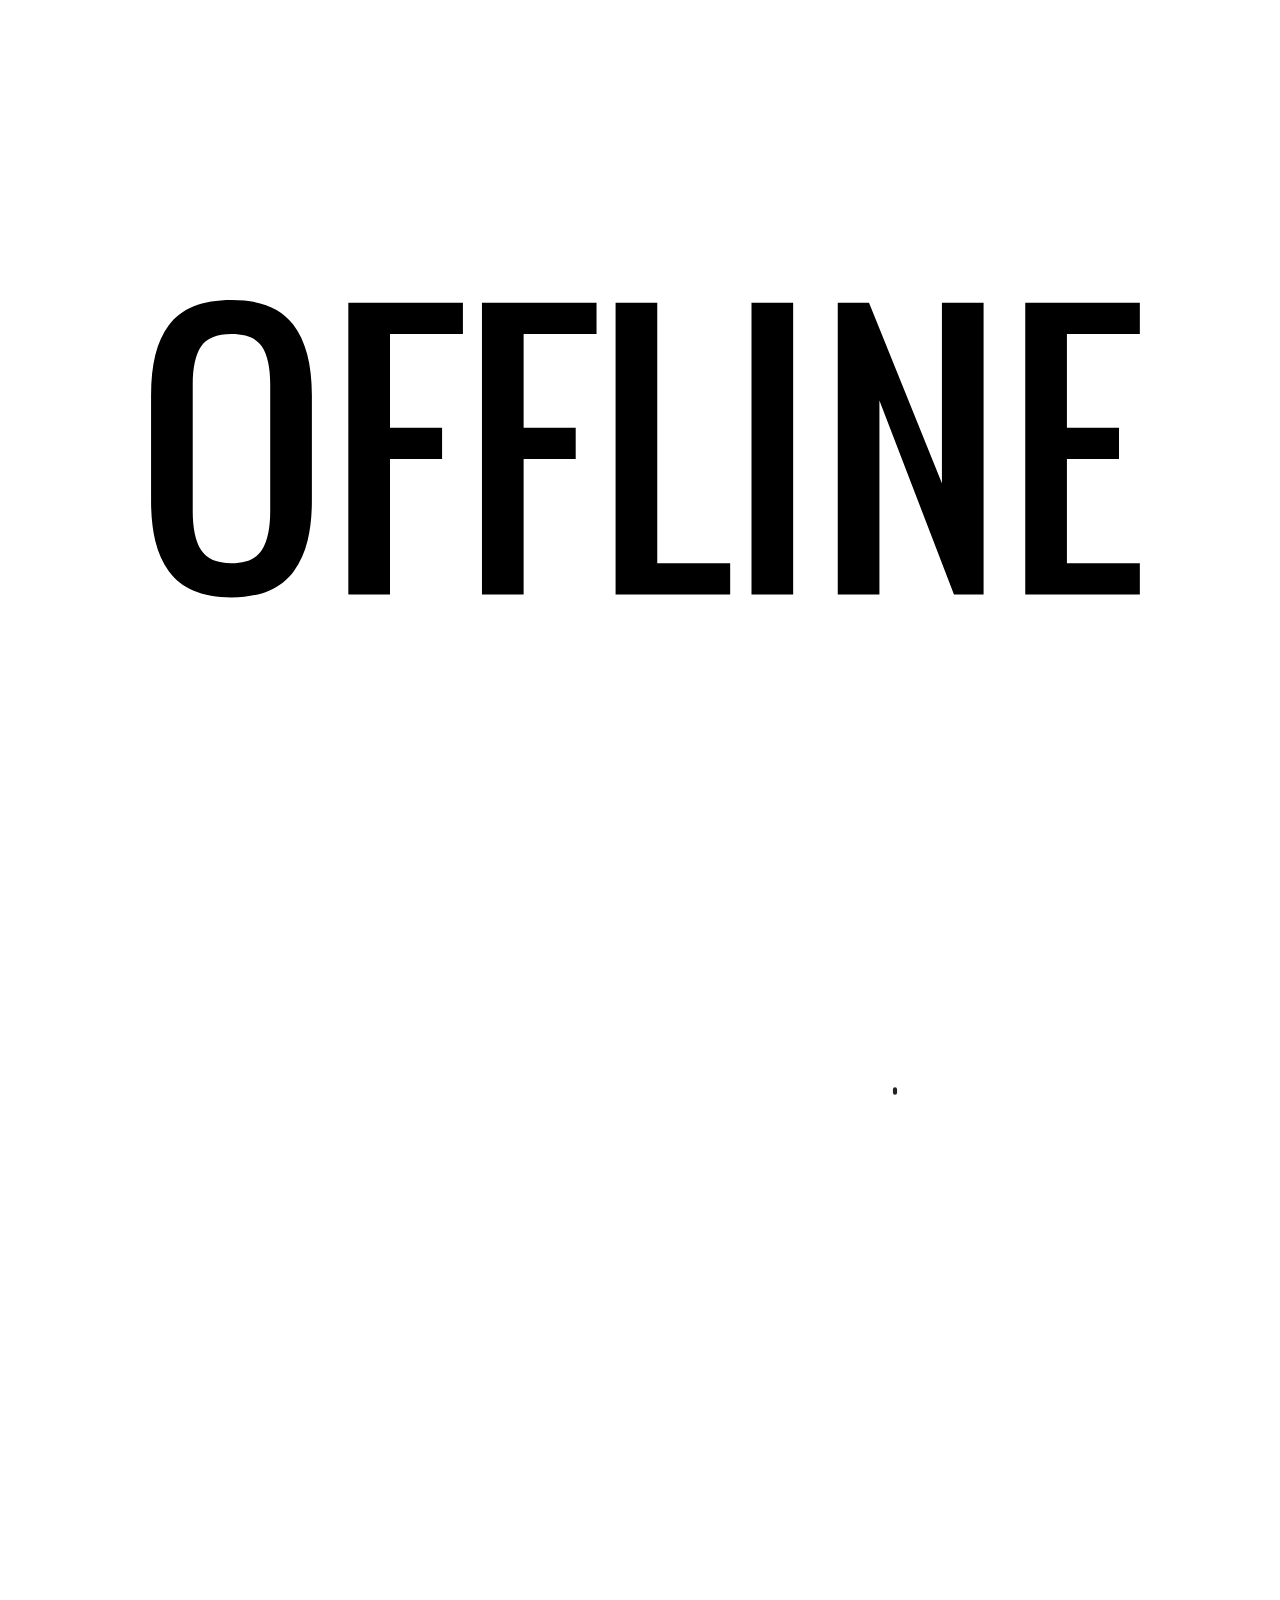
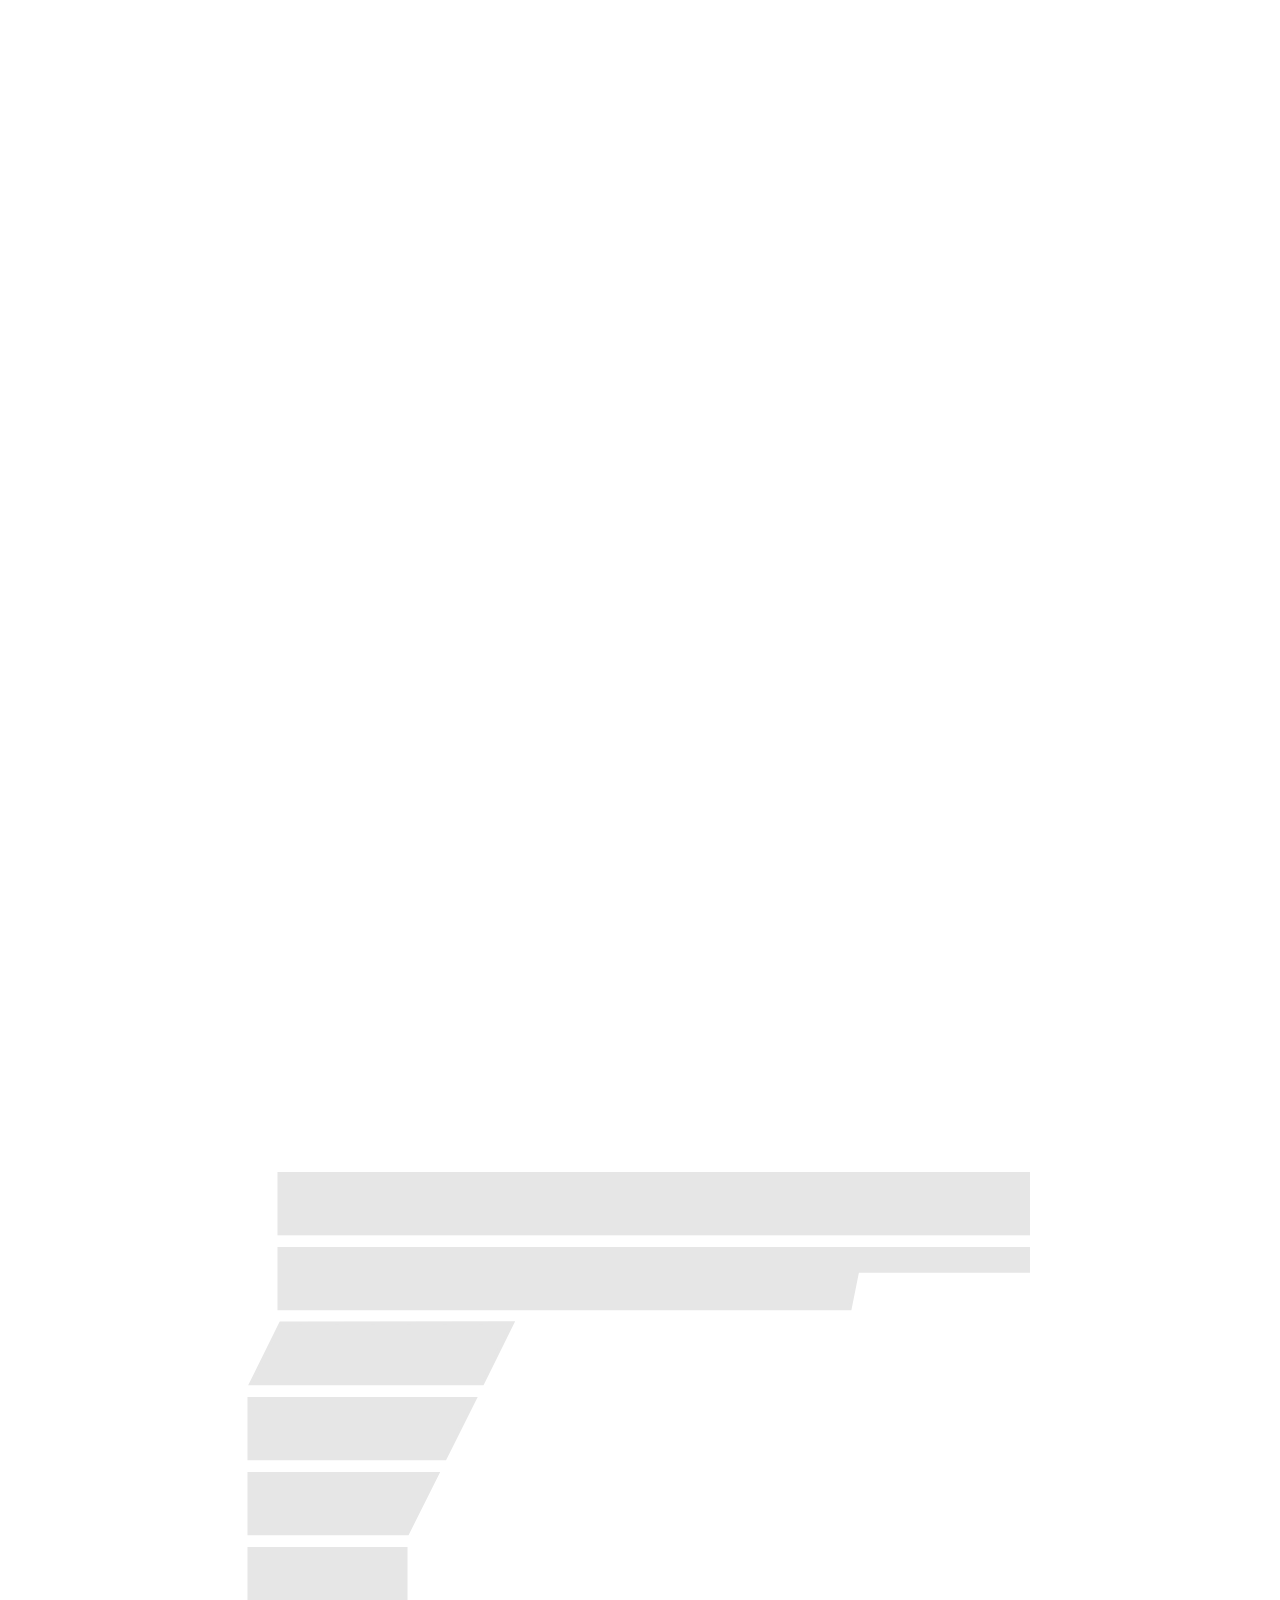
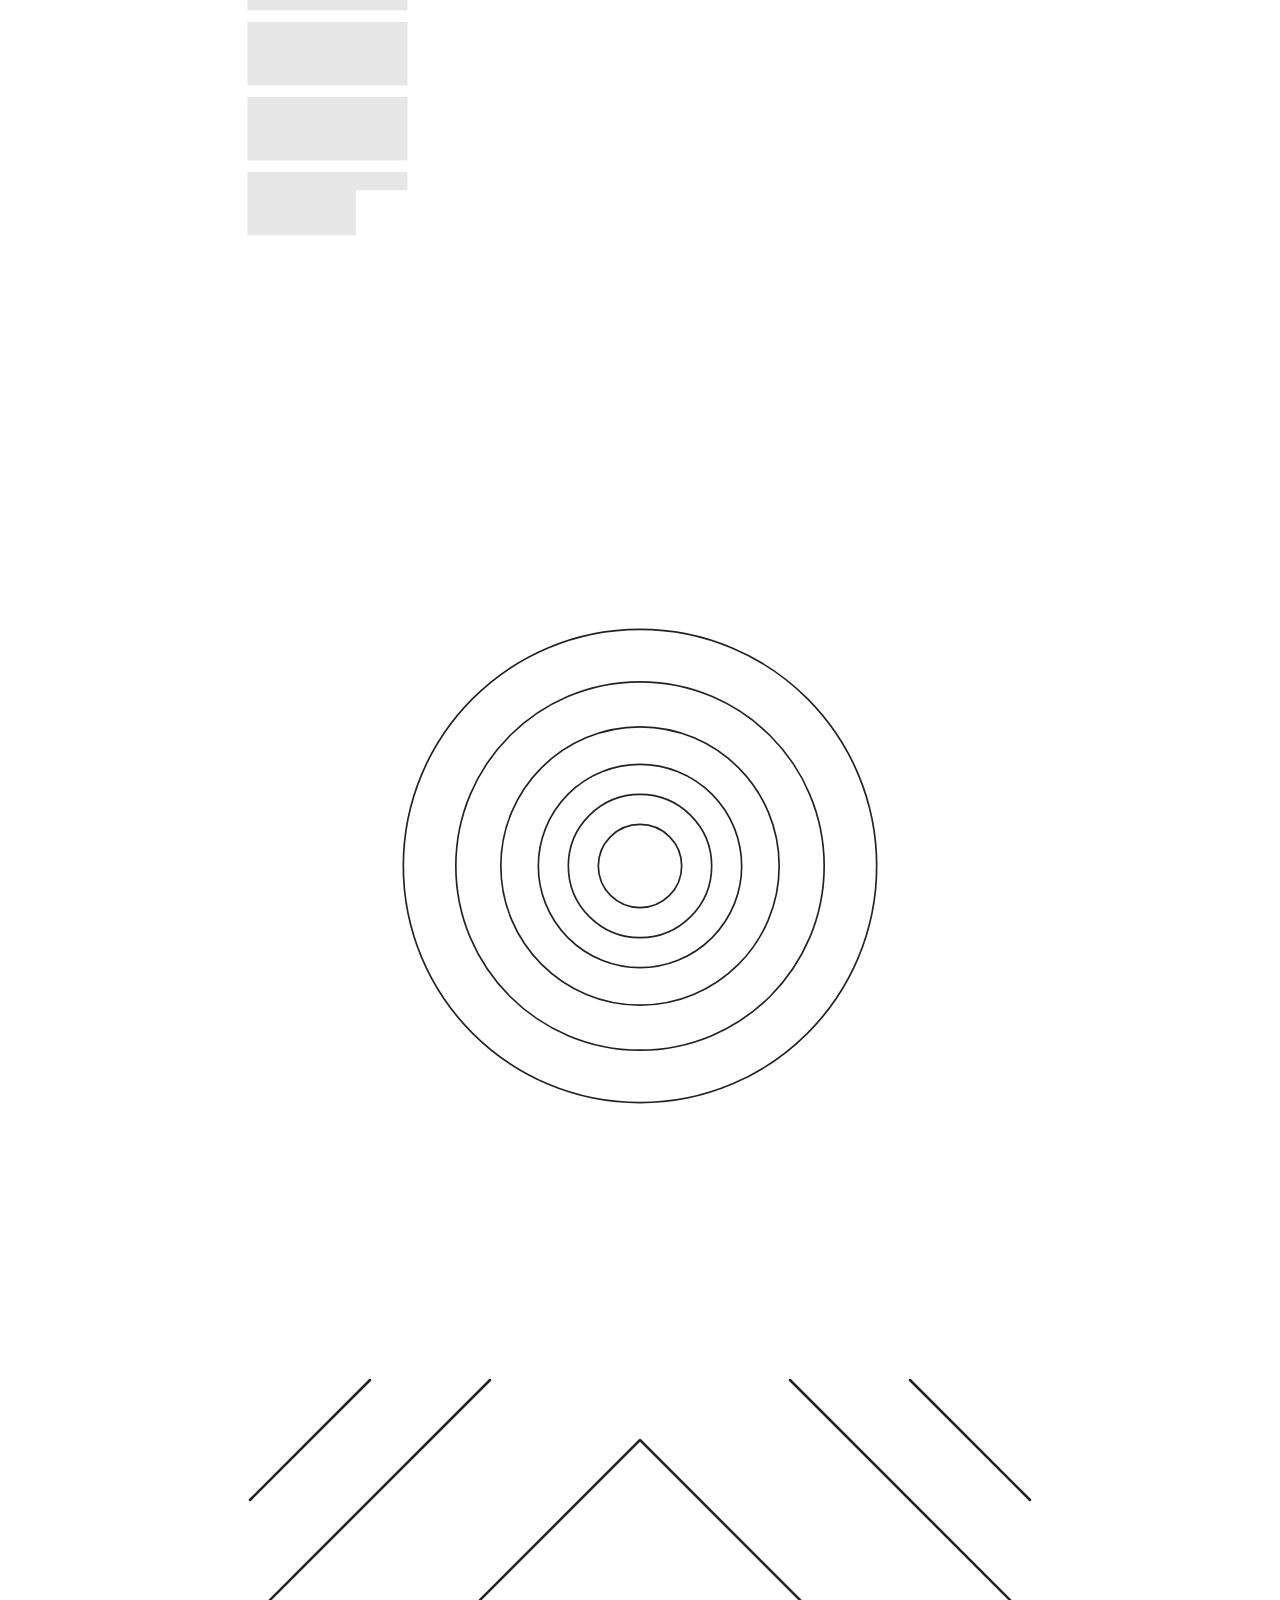
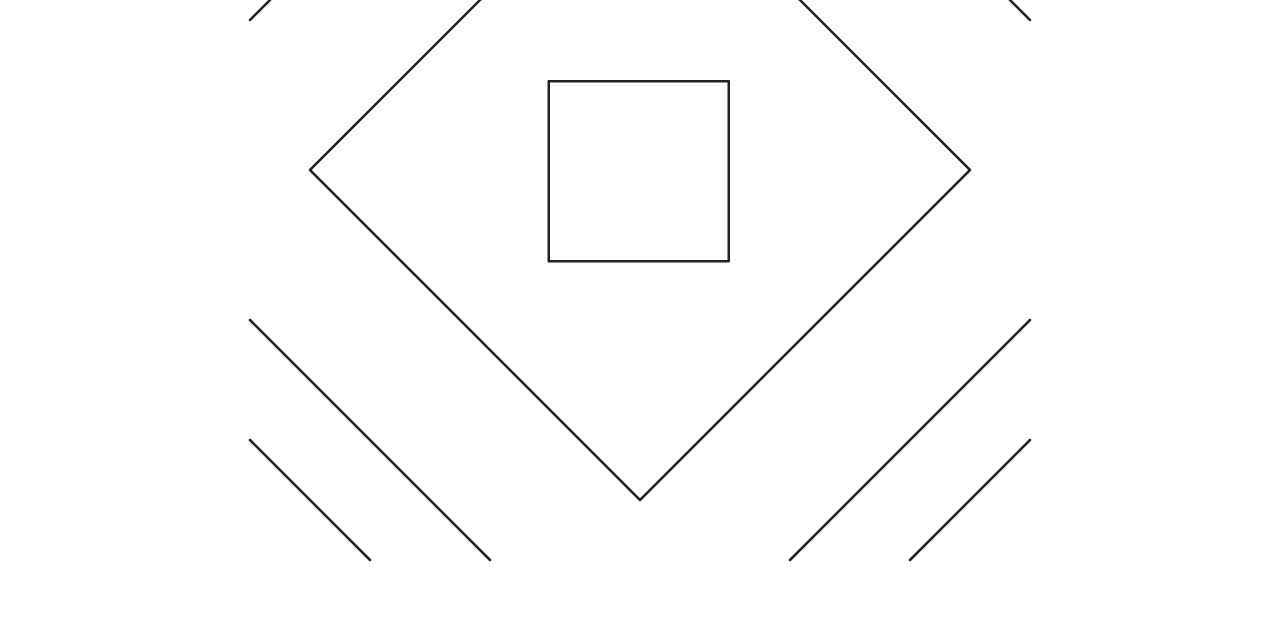
<file: index.html>
<!DOCTYPE html>
<html>
<head>
	<title>animations</title>
  <link rel="stylesheet" type="text/css" href="style-2.css">
</head>
<body>
<div>

<a href='#offline'><svg version="1.1" id="offline" xmlns="http://www.w3.org/2000/svg" xmlns:xlink="http://www.w3.org/1999/xlink" x="0px" y="0px"
	 width="500px" height="500px" viewBox="0 0 1920 1080" enable-background="new 0 0 1920 1080" xml:space="preserve">
	<g id='text'>
		<rect x="199.5" y="319.5" fill="none" width="1521" height="441"/>
		<path d="M347.207,761.15c-21.973,0-40.813-3.338-56.519-10.01c-15.709-6.672-28.198-16.438-37.476-29.297
			c-9.277-12.855-16.033-27.955-20.264-45.289c-4.234-17.334-6.348-37.475-6.348-60.424V457.439c0-22.949,2.113-42.969,6.348-60.059
			c4.23-17.09,10.986-31.94,20.264-44.556c9.277-12.611,21.767-22.095,37.476-28.442c15.705-6.348,34.546-9.521,56.519-9.521
			c42.641,0,73.402,12.207,92.285,36.621c18.879,24.414,28.32,59.734,28.32,105.957v158.692c0,22.625-2.159,42.602-6.47,59.936
			c-4.314,17.334-11.108,32.471-20.386,45.41s-21.771,22.789-37.476,29.541C387.772,757.77,369.015,761.15,347.207,761.15z
			 M301.674,690.105c8.381,13.184,23.56,19.775,45.532,19.775s37.147-6.592,45.532-19.775c8.381-13.184,12.573-32.631,12.573-58.35
			V441.814c0-25.391-4.15-44.35-12.451-56.885c-8.301-12.531-23.521-18.799-45.654-18.799c-22.137,0-37.354,6.268-45.654,18.799
			c-8.301,12.535-12.451,31.494-12.451,56.885v189.942C289.101,657.475,293.29,676.922,301.674,690.105z"/>
		<path d="M522.5,756.756v-437.5h171.875v46.875H585v140.625h78.125v46.875H585v203.125H522.5z"/>
		<path d="M722.939,756.756v-437.5h171.875v46.875H785.439v140.625h78.125v46.875h-78.125v203.125H722.939z"/>
		<path d="M923.378,756.756v-437.5h62.5v390.625h109.375v46.875H923.378z"/>
		<path d="M1127.236,756.756v-437.5h62.5v437.5H1127.236z"/>
		<path d="M1256.631,756.756v-437.5h46.875l109.375,270.508V319.255h62.5v437.5h-44.434L1319.131,465.74v291.016H1256.631z"/>
		<path d="M1537.881,756.756v-437.5h171.875v46.875h-109.375v140.625h78.125v46.875h-78.125v156.25h109.375v46.875H1537.881z"/>
	</g>
	<line id='line' fill="none" stroke="#222" stroke-width="50" stroke-miterlimit="10" x1="0" y1="531" x2="1920" y2="531"/>
</svg></a>


<a href='#gumi'><svg version="1.1" id="gumi" xmlns="http://www.w3.org/2000/svg" xmlns:xlink="http://www.w3.org/1999/xlink" x="0px" y="0px"
	 width="1080px" height="1080px" viewBox="0 0 1080 1080" enable-background="new 0 0 1080 1080" xml:space="preserve">
<g id='g'>
		<polygon fill="none" stroke="#222222" stroke-width="5" stroke-linecap="round" stroke-linejoin="round" stroke-miterlimit="10" points="
		522.832,388.209 450.832,389.271 405.5,533.5 477.5,533.5 	"/>
	<path fill="none" stroke="#222222" stroke-width="5" stroke-linecap="round" stroke-linejoin="round" stroke-miterlimit="10" d="
		M233.5,371.25l288-0.5c0-80-58.971-148.25-138.5-148.25S233.5,291.25,233.5,371.25z"/>
	<path fill="none" stroke="#222222" stroke-width="5" stroke-linecap="round" stroke-linejoin="round" stroke-miterlimit="10" d="
		M233.5,388.75c1.772,77.413,67.155,143.206,144,144l0.5-144.5L233.5,388.75z"/>
</g>
<path id='u' fill="none" stroke="#222222" stroke-width="5" stroke-linecap="round" stroke-linejoin="round" stroke-miterlimit="10" d="
	M846,222.5H641.562l105.275,204.457l-32.011,16.535L601.075,222.5H557.5v143.25V366c1,79.528,65.221,152.75,144.75,152.75
	s144.125-73.346,144.125-152.875L846,222.5z"/>
<path id='m' fill="none" stroke="#222222" stroke-width="5" stroke-linecap="round" stroke-linejoin="round" stroke-miterlimit="10" d="
	M233,856.75l63,1V830h54v27h54v-27h54v27h63V712.75c0-79.805-64.195-144-144-144s-144,64.195-144,144V856.75z"/>
<rect id='i' x="630" y="569" fill="none" stroke="#222222" stroke-width="5" stroke-linecap="round" stroke-linejoin="round" stroke-miterlimit="10" width="144" height="288"/>
</svg></a>

<a href='#growing-path'><svg version="1.1" id="growing-path" xmlns="http://www.w3.org/2000/svg" xmlns:xlink="http://www.w3.org/1999/xlink" x="0px" y="0px"
	 width="1080px" height="1080px" viewBox="0 0 1080 1080" enable-background="new 0 0 1080 1080" xml:space="preserve">
<polyline id='longline' fill="none" stroke="#222" stroke-miterlimit="10" points="143.667,73 72.334,144.333 99.333,171.333 198,72.667 
	225,99.667 72.5,252.166 99.5,279.167 305.833,72.833 332.167,99.167 71.834,359.5 99.334,387 414.5,71.833 441.667,99 
	72.25,468.417 99.75,495.917 523.083,72.583 549.75,99.25 72.583,576.416 99.084,602.916 630.083,71.917 656.917,98.751 
	71.751,683.917 99.667,711.833 738.833,72.667 764.583,98.417 71.125,791.875 98.875,819.625 847.333,71.167 874.333,98.167 
	71.562,900.938 99.312,928.688 955.166,72.833 981.916,99.584 100.583,980.917 126.667,1007.001 981.459,152.209 1008.957,179.708 
	207.665,980.999 234.332,1007.666 981.332,260.666 1008.644,287.977 315.145,981.476 341.667,1007.998 980.668,368.998 
	1008.146,396.476 422.813,981.81 449.168,1008.165 980.001,477.333 1008.146,505.478 531.812,981.812 558.582,1008.582 
	981.414,585.75 1008.311,612.646 639.979,980.979 666.457,1007.457 981.625,692.289 1009.645,720.309 747.979,981.975 
	774.459,1008.455 982.126,800.788 1008.832,827.494 855.498,980.828 882.791,1008.121 981.625,909.287 1009.321,936.983 
	937.111,1009.193 "/>
</svg></a>

<a href='#codec'><svg version="1.1" id="codec" xmlns="http://www.w3.org/2000/svg" xmlns:xlink="http://www.w3.org/1999/xlink" x="0px" y="0px"
	 width="1080px" height="1080px" viewBox="0 0 1080 1080" enable-background="new 0 0 1080 1080" xml:space="preserve">
<rect class='codec' x="107" y="74" fill="#E6E6E6" stroke="#E6E6E6" stroke-width="4" stroke-miterlimit="10" width="899" height="72"/>
<polygon class='codec' fill="#E6E6E6" stroke="#E6E6E6" stroke-width="4" stroke-miterlimit="10" points="107,164 1006,164 1006,191 801,191 
	792,236 107,236 "/>
<polygon class='codec' fill="#E6E6E6" stroke="#E6E6E6" stroke-width="4" stroke-miterlimit="10" points="109,253.25 73,326 351,326 387,253.125 
	"/>
<polygon class='codec' fill="#E6E6E6" stroke="#E6E6E6" stroke-width="4" stroke-miterlimit="10" points="71,344 342,344 306,416 71,416 "/>
<polygon class='codec' fill="#E6E6E6" stroke="#E6E6E6" stroke-width="4" stroke-miterlimit="10" points="71,434 297,434 261,506 71,506 "/>
<rect class='codec' x="71" y="524" fill="#E6E6E6" stroke="#E6E6E6" stroke-width="4" stroke-miterlimit="10" width="188" height="72"/>
<rect class='codec' x="71" y="614" fill="#E6E6E6" stroke="#E6E6E6" stroke-width="4" stroke-miterlimit="10" width="188" height="72"/>
<rect class='codec' x="71" y="704" fill="#E6E6E6" stroke="#E6E6E6" stroke-width="4" stroke-miterlimit="10" width="188" height="72"/>
<polygon class='codec' fill="#E6E6E6" stroke="#E6E6E6" stroke-width="4" stroke-miterlimit="10" points="71,794 259,794 259,812 197,812 197,866 
	71,866 "/>
</svg></a>

<a href='#circles'>
<svg version="1.1" id="circles" xmlns="http://www.w3.org/2000/svg" xmlns:xlink="http://www.w3.org/1999/xlink" x="0px" y="0px"
	 width="1080px" height="1080px" viewBox="0 0 1080 1080" enable-background="new 0 0 1080 1080" xml:space="preserve">
<circle class='circle' fill="none" stroke="#222" stroke-width="5" stroke-miterlimit="10" cx="540" cy="540" r="50"/>
<circle class='circle' fill="none" stroke="#222" stroke-width="8.6" stroke-miterlimit="10" cx="540" cy="540" r="86"/>
<circle class='circle' fill="none" stroke="#222" stroke-width="12.2" stroke-miterlimit="10" cx="540" cy="540" r="122"/>
<path class='circle' fill="none" stroke="#222" stroke-width="16.7001" stroke-miterlimit="10" d="M707,540c0,92.234-74.766,167-167,167
	c-92.229,0-167-74.766-167-167c0-92.229,74.77-167,167-167C632.234,373,707,447.771,707,540z"/>
<path class='circle' fill="none" stroke="#222" stroke-width="22.1001" stroke-miterlimit="10" d="M761,540c0,122.059-98.941,221-221,221
	c-122.053,0-221-98.941-221-221c0-122.053,98.947-221,221-221C662.059,319,761,417.947,761,540z"/>
<path class='circle' fill="none" stroke="#222" stroke-width="28.4001" stroke-miterlimit="10" d="M824,540c0,156.854-127.146,284-284,284
	c-156.846,0-284-127.146-284-284c0-156.846,127.154-284,284-284C696.854,256,824,383.154,824,540z"/>
</svg>
</a>

<a href='#line-box'><svg version="1.1" id="line-box" xmlns="http://www.w3.org/2000/svg" xmlns:xlink="http://www.w3.org/1999/xlink" x="0px" y="0px"
	 width="1080px" height="1080px" viewBox="0 0 1080 1080" enable-background="new 0 0 1080 1080" xml:space="preserve">
<line class='box-line' fill="none" stroke="#222" stroke-width="3" stroke-linecap="round" stroke-linejoin="round" stroke-miterlimit="10" x1="216" y1="72" x2="72" y2="216"/>
<line class='box-line' fill="none" stroke="#222" stroke-width="3" stroke-linecap="round" stroke-linejoin="round" stroke-miterlimit="10" x1="72" y1="360" x2="360" y2="72"/>
<line class='box-line' fill="none" stroke="#222" stroke-width="3" stroke-linecap="round" stroke-linejoin="round" stroke-miterlimit="10" x1="72" y1="864.001" x2="216" y2="1008.001"/>
<line class='box-line' fill="none" stroke="#222" stroke-width="3" stroke-linecap="round" stroke-linejoin="round" stroke-miterlimit="10" x1="72" y1="720.001" x2="360" y2="1008.001"/>
<line class='box-line' fill="none" stroke="#222" stroke-width="3" stroke-linecap="round" stroke-linejoin="round" stroke-miterlimit="10" x1="864" y1="1008.001" x2="1008" y2="864.001"/>
<line class='box-line' fill="none" stroke="#222" stroke-width="3" stroke-linecap="round" stroke-linejoin="round" stroke-miterlimit="10" x1="1008" y1="720.001" x2="720" y2="1008.001"/>
<line class='box-line' fill="none" stroke="#222" stroke-width="3" stroke-linecap="round" stroke-linejoin="round" stroke-miterlimit="10" x1="864" y1="72" x2="1008" y2="216"/>
<line class='box-line' fill="none" stroke="#222" stroke-width="3" stroke-linecap="round" stroke-linejoin="round" stroke-miterlimit="10" x1="1008" y1="360" x2="720" y2="72"/>
<rect class='box-box' x="259.986" y="259.986" transform="matrix(-0.7071 -0.7071 0.7071 -0.7071 540 1303.6753)" fill="none" stroke="#222" stroke-width="3" stroke-linecap="round" stroke-linejoin="round" stroke-miterlimit="10" width="560.029" height="560.029"/>
<rect class='box-box' x="430.5" y="433.5" fill="none" stroke="#222" stroke-width="3" stroke-linecap="round" stroke-linejoin="round" stroke-miterlimit="10" width="216" height="216"/>
</svg></a>

</div>
</body>
</html>
</file>
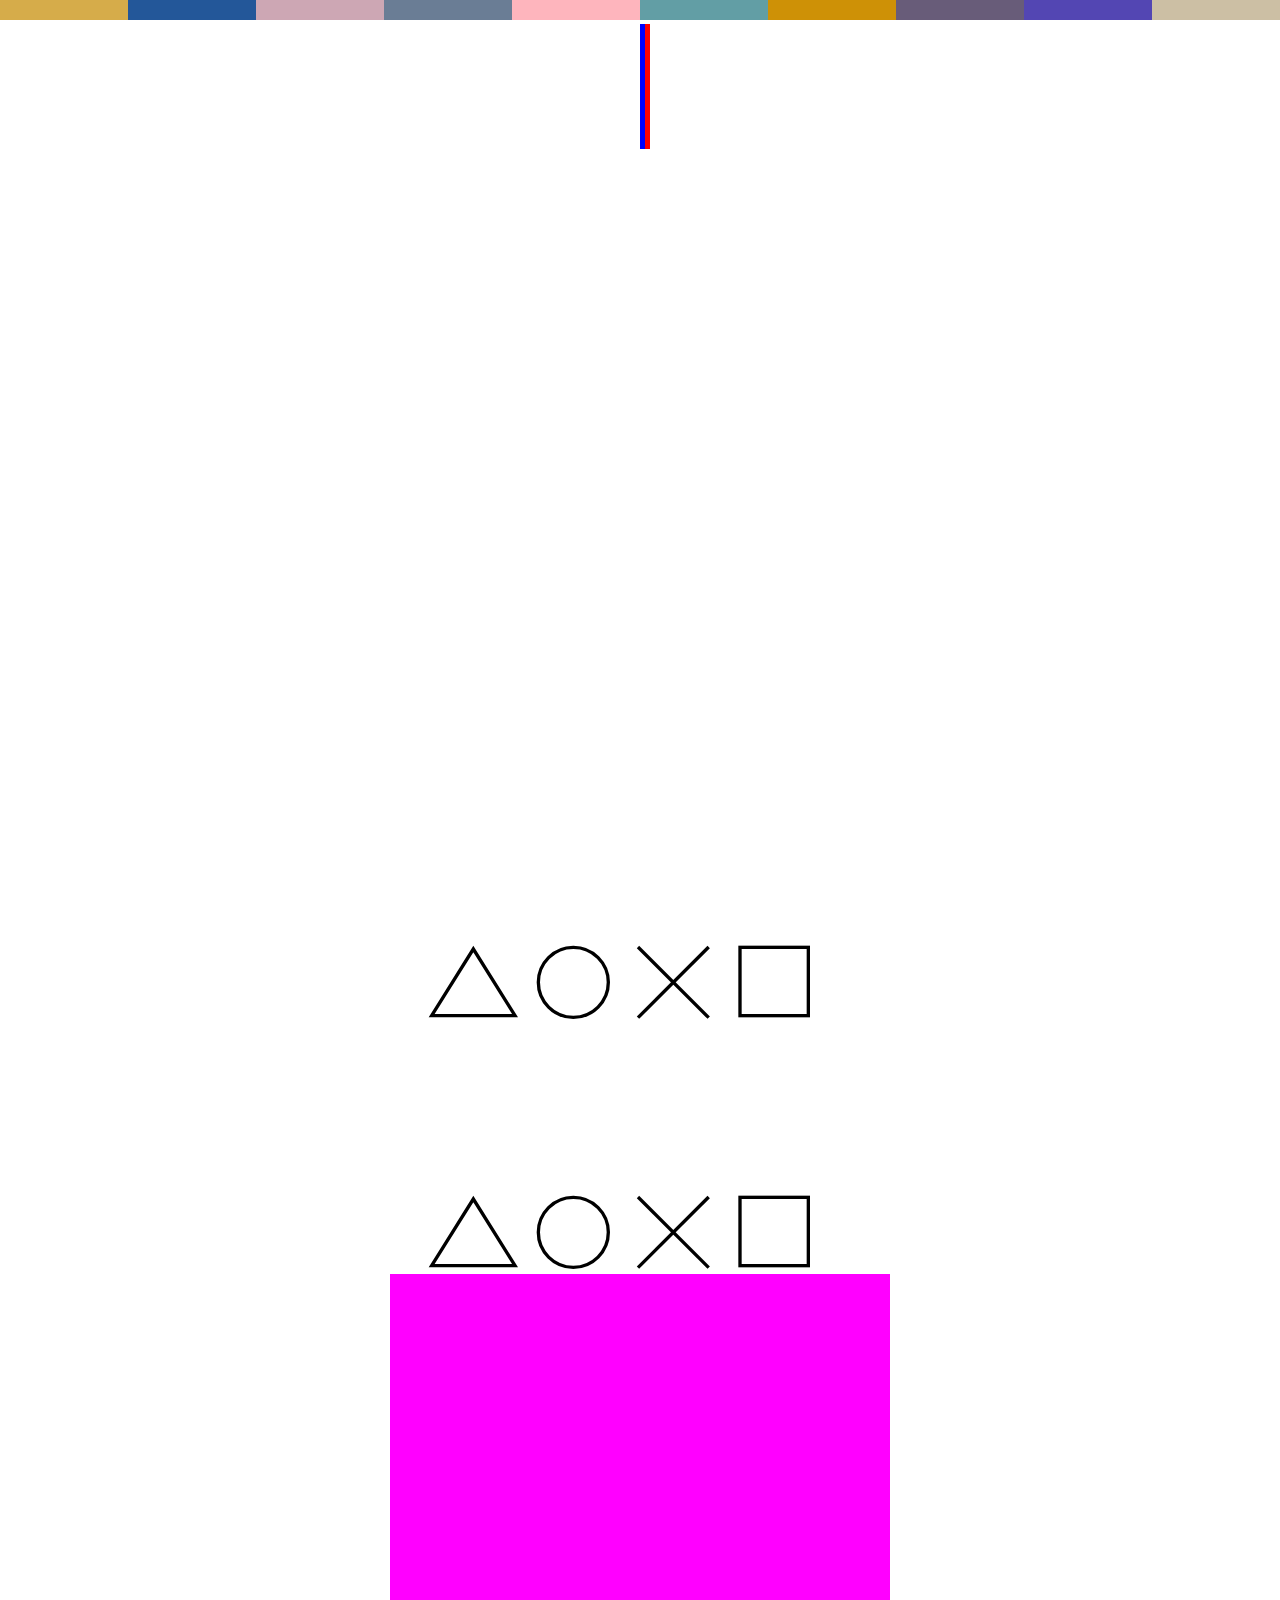
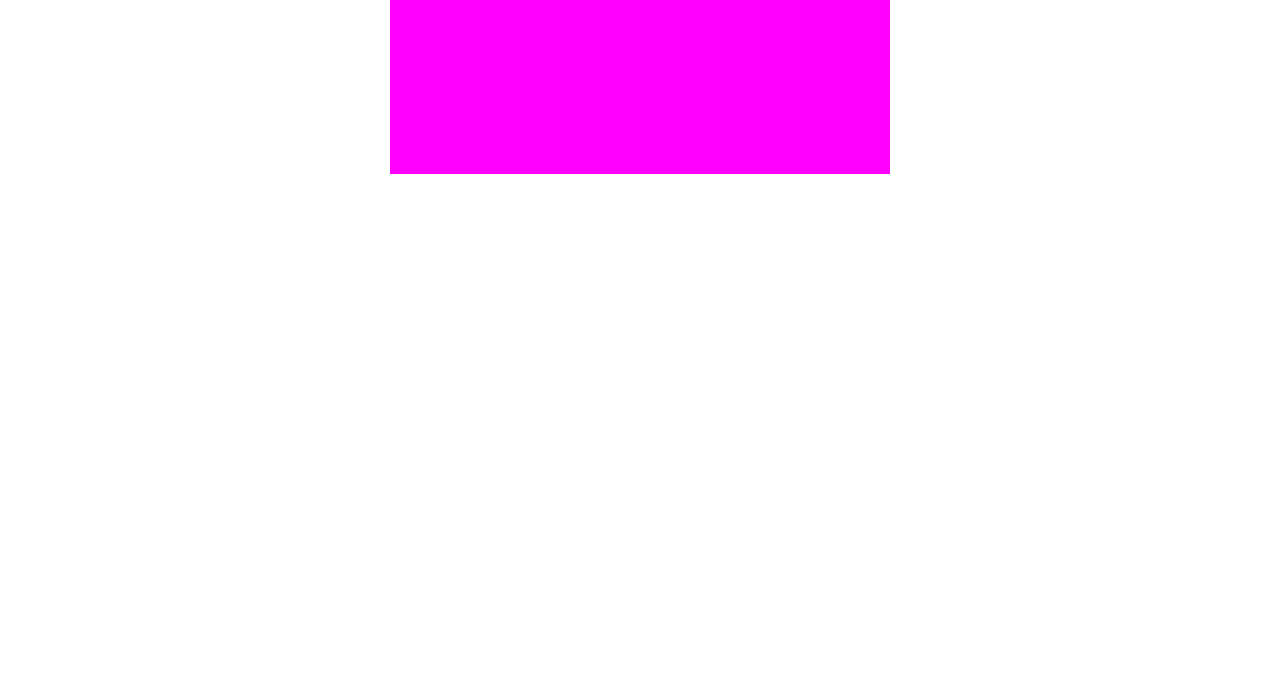
<file: index2.html>
<!DOCTYPE html>
<html>
<head>
  <title>animation test</title>
  <link rel="stylesheet" type="text/css" href="style.css">
</head>
<body>
<div id='content'>
  <div id='colorbar'>
  </div>

  <svg width="500" viewbox="0 0 200 200">
    <rect id='minutes' x='100' width='4px' fill='#ff0000' height='50px'></rect>
    <rect id='seconds' x='100' width='2px' fill='#0000ff' height='50px'></rect>
  </svg>

  <svg width="500" height='250' viewbox="0 0 300 100">
    <g>
      <polygon id='tri-draw' points='25,120 50,80 75,120' stroke-width='2' stroke='black' fill='#fff'>
    </g>
    <g>
      <circle id='circle-draw' r='21' cx='110' cy='100' stroke-width='2' stroke='black' fill='#fff'/>
    </g>
    <g id='x-draw'>
      <line x1='140' x2='200' y1='100' y2='100' stroke-width='2' stroke="black" transform='rotate(-45 170 100)'/>
      <line x1='140' x2='200' y1='100' y2='100' stroke-width='2' stroke="black" transform='rotate(45 170 100)'/>
    </g>
    <g>
      <rect id='square-draw' x='210' y='79' height='41' width='41' stroke-width='2' stroke='black' fill='white'></rect>
    </g>
  </svg>

  <svg width="500" height='250' viewbox="0 0 300 100">
    <g>
      <polygon id='tri-fade-in' points='25,120 50,80 75,120' stroke-width='2' stroke='black' fill='#fff'>
    </g>
    <g>
      <circle id='circle-fade-in' r='21' cx='110' cy='100' stroke-width='2' stroke='black' fill='#fff'/>
    </g>
    <g id='x-fade-in'>
      <line x1='140' x2='200' y1='100' y2='100' stroke-width='2' stroke="black" transform='rotate(-45 170 100)'/>
      <line x1='140' x2='200' y1='100' y2='100' stroke-width='2' stroke="black" transform='rotate(45 170 100)'/>
    </g>
    <g>
      <rect id='square-fade-in' x='210' y='79' height='41' width='41' stroke-width='2' stroke='black' fill='white'></rect>
    </g>
  </svg>

  <svg width="500" height='250' viewbox="0 0 300 100">
    <g>
      <polygon id='tri-blink-in' points='25,120 50,80 75,120' stroke-width='2' stroke='black' fill='#fff'>
    </g>
    <g>
      <circle id='circle-blink-in' r='21' cx='110' cy='100' stroke-width='2' stroke='black' fill='#fff'/>
    </g>
    <g id='x-blink-in'>
      <line x1='140' x2='200' y1='100' y2='100' stroke-width='2' stroke="black" transform='rotate(-45 170 100)'/>
      <line x1='140' x2='200' y1='100' y2='100' stroke-width='2' stroke="black" transform='rotate(45 170 100)'/>
    </g>
    <g>
      <rect id='square-blink-in' x='210' y='79' height='41' width='41' stroke-width='2' stroke='black' fill='white'></rect>
    </g>
  </svg>

  <svg width="500" viewbox="0 0 200 200">
    <rect id='spin-in' y='25%' x='25%' width='50%' height='50%' fill='#00ffff'></rect>
    <rect id='slide-up' y='0%' width='100%' height='50%' fill='#ffff00'></rect>
    <rect id='slide-down' y='50%' width='100%' height='50%' fill='#ffff00'></rect>
    <rect id='slide-left' width='50%' height='100%' fill='#ff00ff'></rect>
    <rect id='slide-right' x='50%' width='50%' height='100%' fill='#ff00ff'></rect>
  </svg>

  <svg>
    
  </svg>

</div>

<script type="text/javascript">
var colorarray = new Array ();

colorarray[0] = new Array ("#307585", "#65878F", "#4F8490", "#197489", "#07687F", "#D6AC4A", "#E8D2A1", "#E9C87D", "#DDA523", "#CE9106", "#D65B4A", "#E8A9A1", "#E98A7D", "#DD3923", "#CE1D06");
colorarray[1] = new Array ("#7164CA", "#BFB8F1", "#948ADF", "#5346B3", "#3A2BA2", "#935BC7", "#D3B4F0", "#B283DD", "#783DAE", "#62229D", "#5B89C4", "#B4CEEF", "#83A9DB", "#3D6CAA", "#235799");
colorarray[2] = new Array ("#FFBC67", "#FFC985", "#FFD7A4", "#DA727E", "#E18E98", "#E9AAB2", "#AC6C82", "#BD899B", "#CDA7B4", "#685C79", "#867D94", "#A49DAF", "#455C7B", "#6A7D95", "#8F9DB0");
colorarray[3] = new Array ("#C03C44", "#F04B55", "#F36F77", "#C3717C", "#F48D9B", "#F6A4AF", "#8AADAB", "#ADD8D6", "#BDE0DE", "#028072", "#03A08E", "#35B3A5", "#BFBDA7", "#EFECD1", "#F2F0DA")
colorarray[4] = new Array ("#CB828A", "#FEA2AD", "#FEB5BD", "#CCA297", "#FFCABD", "#FFD5CA", "#CCBFA4", "#FFEFCD", "#FFF2D7", "#629EA5", "#7AC6CE", "#95D1D8", "#356E70", "#428A8C", "#68A1A3")

  for (var i = 0; i < 10; i++) {
    var colordiv = document.createElement('div');
    document.getElementById("colorbar").appendChild(colordiv); 
  }
  el = document.getElementById('colorbar').children;
  for (var i = el.length - 1; i >= 0; i--) {
    var colorcyclerand = Math.floor((Math.random() * colorarray.length) + 0);
    var colorran = Math.floor((Math.random() * colorarray[colorcyclerand].length) + 0)
    el[i].style.background = colorarray[colorcyclerand][colorran];
  };
  document.getElementById('content').style.background = '';
</script>
</body>
</html>
</file>
<file: style-2.css>
html, body, svg {
	margin: 0;
	padding: 0;
}
svg {
	height: 100vh;
	width: 100%;
}
svg * {
	animation-iteration-count: infinite;
}
div {
	width: 100vw;
	min-height: 100vh;
}

#text {
	animation-name: text;
	animation-duration: 2s;
	animation-timing-function: ease-out;
}
#line {
	animation-name: line;
  animation-duration: 2s;
  stroke-dasharray: 1920px;
  stroke-dashoffset: 1920px;
  animation-fill-mode: forwards;
  animation-timing-function: ease-out;
}

#g {
	animation-name: g;
  animation-duration: 2s;
  stroke-dasharray: 800px;
  stroke-dashoffset: 800px;
  animation-fill-mode: forwards;
  animation-timing-function: ease-out;
}
#u {
	animation-name: u;
  animation-duration: 2s;
  stroke-dasharray: 1510px;
  stroke-dashoffset: 1510px;
  animation-fill-mode: forwards;
  animation-timing-function: ease-out;
}
#m {
	animation-name: m;
  animation-duration: 2s;
  stroke-dasharray: 1140px;
  stroke-dashoffset: 1140px;
  animation-fill-mode: forwards;
  animation-timing-function: ease-out;
}
#i {
	animation-name: i;
  animation-duration: 2s;
  stroke-dasharray: 900px;
  stroke-dashoffset: 900px;
  animation-fill-mode: forwards;
  animation-timing-function: ease-out;
}

#longline {
	animation-name: longline;
  animation-duration: 2s;
  stroke-dasharray: 22950px;
  stroke-dashoffset: 22950px;
  animation-fill-mode: forwards;
  animation-timing-function: ease-out;
}

.codec:nth-child(9) {
  animation-delay: 0.2s;
}
.codec:nth-child(8) {
  animation-delay: .25s;	
}
.codec:nth-child(7) {
  animation-delay: .3s;	
}
.codec:nth-child(6) {
  animation-delay: .35s;	
}
.codec:nth-child(5) {
  animation-delay: .4s;	
}
.codec:nth-child(4) {
  animation-delay: .45s;	
}
.codec:nth-child(3) {
  animation-delay: .5s;	
}
.codec:nth-child(2) {
  animation-delay: .55s;	
}
.codec:nth-child(1) {
  animation-delay: .6s;
}
.codec {
	animation-name: codec;
  animation-duration: 1s;
	animation-timing-function: steps(1, start);
}
.codec:hover {
	stroke: #E6E6E6;
	fill: #E6E6E6;
}

.circle:nth-child(1) {
	animation-delay: -.1s;
}
.circle:nth-child(2) {
	animation-delay: -.2s;
}
.circle:nth-child(3) {
	animation-delay: -.3s;
}
.circle:nth-child(4) {
	animation-delay: -.4s;
}
.circle:nth-child(5) {
	animation-delay: -.5s;
}
.circle:nth-child(6) {
	animation-delay: -.6s;
}
.circle {
	animation-name: circles;
	animation-duration: 2s;
	stroke-width: 2px;
	animation-iteration-count: infinite;
}
#line-box * {
	animation-duration: 2s;
}
.box-line:nth-child(1), .box-line:nth-child(2) {
	animation-name: box-line1;
}
.box-line:nth-child(3), .box-line:nth-child(4) {
	animation-name: box-line2;
}
.box-line:nth-child(5), .box-line:nth-child(6) {
	animation-name: box-line3;
}
.box-line:nth-child(7), .box-line:nth-child(8) {
	animation-name: box-line4;
}
.box-box:nth-child(9) {
	animation-name: box-box1;
}
.box-box:nth-child(10) {
	animation-name: box-box2;
}

@keyframes box-line1 {
	0% {
		transform: translateX(-300px) translateY(-300px);
	}
	50% {
		transform: translateX(0) translateY(0);
	}
	100% {
		transform: translateX(0) translateY(0);
	}
}
@keyframes box-line2 {
	0% {
		transform: translateX(-300px) translateY(300px);
	}
	50% {
		transform: translateX(0) translateY(0);
	}
	100% {
		transform: translateX(0) translateY(0);
	}
}
@keyframes box-line3 {
	0% {
		transform: translateX(300px) translateY(300px);
	}
	50% {
		transform: translateX(0) translateY(0);
	}
	100% {
		transform: translateX(0) translateY(0);
	}
}
@keyframes box-line4 {
	0% {
		transform: translateX(300px) translateY(-300px);
	}
	50% {
		transform: translateX(0) translateY(0);
	}
	100% {
		transform: translateX(0) translateY(0);
	}
}
@keyframes box-box1 {
	0% {
		opacity: 0;
	}
	20% {
		opacity: 0;
	}
	80% {
		opacity: 1;
	}
	100% {
		opacity: 1;
	}
}
@keyframes box-box2 {
	0% {
		opacity: 0;
	}
	40% {
		opacity: 0;
	}
	80% {
		opacity: 1;
	}
	100% {
		opacity: 1;
	}
}

@keyframes circles {
	0%, 100% {
		stroke-width: 2px;
	}
	50% {
		stroke-width: 10px;
	}
}

@keyframes codec {
	0% {
		stroke: #E6E6E6;
		fill: #E6E6E6;
	}
	100% {
		stroke: #222;
		fill: #222;
	}
}

@keyframes longline {
	0% {
		stroke-dashoffset: 22950px;		
	}
	5% {
		stroke-dashoffset: 22950px;
		opacity: 1;
	}
	50% {
		stroke-dashoffset: 0;
		opacity: 1;
	}
	50.0001% {
		opacity: 0;
	}
	53% {
		opacity: 0;
	}
	53.0001% {
		opacity: 1;
	}
	56% {
		opacity: 1;
	}
	56.0001% {
		opacity: 0;
	}
	59% {
		opacity: 0;
	}
	59.0001% {
		opacity: 1;
	}
	62% {
		opacity: 1;
	}
	62.0001% {
		opacity: 0;
	}
	65% {
		opacity: 0;
	}
	65.0001% {
		opacity: 1;
	}
	68% {
		opacity: 1;
	}
	100% {
		stroke-dashoffset: 0;
	}
}


@keyframes g {
	0% {
		stroke-dashoffset: 800px;		
	}
	5% {
		stroke-dashoffset: 800px;
		opacity: 1;
	}
	50% {
		stroke-dashoffset: 0;
		opacity: 1;
	}
	51% {
		opacity: 0;
	}
	50.0001% {
		opacity: 0;
	}
	53% {
		opacity: 0;
	}
	53.0001% {
		opacity: 1;
	}
	56% {
		opacity: 1;
	}
	56.0001% {
		opacity: 0;
	}
	59% {
		opacity: 0;
	}
	59.0001% {
		opacity: 1;
	}
	62% {
		opacity: 1;
	}
	62.0001% {
		opacity: 0;
	}
	65% {
		opacity: 0;
	}
	65.0001% {
		opacity: 1;
	}
	68% {
		opacity: 1;
	}
	100% {
		stroke-dashoffset: 0;
	}
}
@keyframes u {
	0% {
		stroke-dashoffset: 1510px;		
	}
	5% {
		stroke-dashoffset: 1510px;
	}
	50% {
		stroke-dashoffset: 0;
		opacity: 1;
	}
	51% {
		opacity: 0;
	}
	50.0001% {
		opacity: 0;
	}
	53% {
		opacity: 0;
	}
	53.0001% {
		opacity: 1;
	}
	56% {
		opacity: 1;
	}
	56.0001% {
		opacity: 0;
	}
	59% {
		opacity: 0;
	}
	59.0001% {
		opacity: 1;
	}
	62% {
		opacity: 1;
	}
	62.0001% {
		opacity: 0;
	}
	65% {
		opacity: 0;
	}
	65.0001% {
		opacity: 1;
	}
	68% {
		opacity: 1;
	}
	100% {
		stroke-dashoffset: 0;
	}
}
@keyframes m {
	0% {
		stroke-dashoffset: 1140px;		
	}
	5% {
		stroke-dashoffset: 1140px;
	}
	50% {
		stroke-dashoffset: 0;
		opacity: 1;
	}
	51% {
		opacity: 0;
	}
	50.0001% {
		opacity: 0;
	}
	53% {
		opacity: 0;
	}
	53.0001% {
		opacity: 1;
	}
	56% {
		opacity: 1;
	}
	56.0001% {
		opacity: 0;
	}
	59% {
		opacity: 0;
	}
	59.0001% {
		opacity: 1;
	}
	62% {
		opacity: 1;
	}
	62.0001% {
		opacity: 0;
	}
	65% {
		opacity: 0;
	}
	65.0001% {
		opacity: 1;
	}
	68% {
		opacity: 1;
	}
	100% {
		stroke-dashoffset: 0;
	}
}
@keyframes i {
	0% {
		stroke-dashoffset: 900px;		
	}
	5% {
		stroke-dashoffset: 900px;
	}
	50% {
		stroke-dashoffset: 0;
		opacity: 1;
	}
	51% {
		opacity: 0;
	}
	50.0001% {
		opacity: 0;
	}
	53% {
		opacity: 0;
	}
	53.0001% {
		opacity: 1;
	}
	56% {
		opacity: 1;
	}
	56.0001% {
		opacity: 0;
	}
	59% {
		opacity: 0;
	}
	59.0001% {
		opacity: 1;
	}
	62% {
		opacity: 1;
	}
	62.0001% {
		opacity: 0;
	}
	65% {
		opacity: 0;
	}
	65.0001% {
		opacity: 1;
	}
	68% {
		opacity: 1;
	}
	100% {
		stroke-dashoffset: 0;
	}
}


@keyframes text {
	0% {
		transform: translateX(-1920px);		
	}
	30% {
		transform: translateX(-1920px);
	}
	80% {
		transform: translateX(0);
	}
}
@keyframes line {
	0% {
		stroke-dashoffset: 1920px;		
	}
	5% {
		stroke-dashoffset: 1920px;
	}
	50% {
		stroke-dashoffset: 0;
	}
	100% {
		stroke-dashoffset: 0;
	}
}
</file>
<file: style.css>
body {
  margin: 0;
  padding: 0;
  min-height: 100vh;
}
svg {
  margin: auto;
  width: 500px;
  display: block;
}
svg:last-child {
  height: 500px;
}
rect {
  transform-origin: 50% 50%;
}
line {
/*  transform-origin: 50% 50%;
*/}
#seconds, #minutes {
  transform-origin: 50% 100%;
}
#colorbar > div {
  width: 10%;
  height: 20px;
  padding: 0;
  margin: 0;
  display: inline-block;
}


#seconds {
  animation-name: seconds;
  animation-duration: 60s;
  animation-iteration-count: infinite;
  animation-timing-function: linear;
}
#minutes {
  animation-name: seconds;
  animation-duration: 3600s;
  animation-iteration-count: infinite;
  animation-timing-function: linear;
}
#slide-left {
  animation-name: slide-left;
  animation-duration: 1s;
}
#slide-right {
  animation-name: slide-right;
  animation-duration: 1s;
}
#slide-up {
  animation-name: slide-up;
  animation-duration: 2s;
}
#slide-down {
  animation-name: slide-down;
  animation-duration: 2s;
}
#spin-in {
  animation-name: spin-in;
  animation-duration: 2.5s;
}

#tri-draw {
  animation-name: tri-draw;
  animation-duration: 3s;
  stroke-dasharray: 145px;
  stroke-dashoffset: 145px;
  animation-fill-mode: forwards;
  animation-iteration-count: infinite;
  animation-timing-function: ease-out;
}
#circle-draw {
  animation-name: circle-draw;
  animation-duration: 3s;
  stroke-dasharray: 135px;
  stroke-dashoffset: 135px;
  animation-fill-mode: forwards;
  animation-iteration-count: infinite;
  animation-timing-function: ease-out;
}
#x-draw {
  animation-name: x-draw;
  animation-duration: 3s;
  stroke-dasharray: 60px;
  stroke-dashoffset: 60px;
  animation-fill-mode: forwards;
  animation-iteration-count: infinite;
  animation-timing-function: ease-out;
}
#square-draw {
  animation-name: square-draw;
  animation-duration: 3s;
  stroke-dasharray: 170px;
  stroke-dashoffset: 170px;
  animation-fill-mode: forwards;
  animation-iteration-count: infinite;
  animation-timing-function: ease-out;
}


#tri-fade-in {
  animation-name: tri-fade-in;
  animation-duration: 3s;
  animation-fill-mode: forwards;
  animation-iteration-count: infinite;
  animation-timing-function: ease-out;
}
#circle-fade-in {
  animation-name: circle-fade-in;
  animation-duration: 3s;
  animation-fill-mode: forwards;
  animation-iteration-count: infinite;
  animation-timing-function: ease-out;
}
#x-fade-in {
  animation-name: x-fade-in;
  animation-duration: 3s;
  animation-fill-mode: forwards;
  animation-iteration-count: infinite;
  animation-timing-function: ease-out;
}
#square-fade-in {
  animation-name: square-fade-in;
  animation-duration: 3s;
  animation-fill-mode: forwards;
  animation-iteration-count: infinite;
  animation-timing-function: ease-out;
}

#tri-blink-in {
  animation-name: tri-blink-in;
  animation-duration: 3s;
  animation-fill-mode: forwards;
  animation-iteration-count: infinite;
  animation-timing-function: ease-out;
}
#circle-blink-in {
  animation-name: circle-blink-in;
  animation-duration: 3s;
  animation-fill-mode: forwards;
  animation-iteration-count: infinite;
  animation-timing-function: ease-out;
}
#x-blink-in {
  animation-name: x-blink-in;
  animation-duration: 3s;
  animation-fill-mode: forwards;
  animation-iteration-count: infinite;
  animation-timing-function: ease-out;
}
#square-blink-in {
  animation-name: square-blink-in;
  animation-duration: 3s;
  animation-fill-mode: forwards;
  animation-iteration-count: infinite;
  animation-timing-function: ease-out;
}


@keyframes tri-draw {
  0% {
    stroke-dashoffset: 145px;
  }
  20% {
    stroke-dashoffset: 0;
  }
  100% {
    stroke-dashoffset: 0;
  }
}
@keyframes circle-draw {
  0% {
    stroke-dashoffset: 135px;
  }
  5% {
    stroke-dashoffset: 135px;
  }
  25% {
    stroke-dashoffset: 0;
  }
  100% {
    stroke-dashoffset: 0;
  }  
}
@keyframes x-draw {
  0% {
    stroke-dashoffset: 60px;
  }
  10% {
    stroke-dashoffset: 60px;
  }
  30% {
    stroke-dashoffset: 0;
  }
  100% {
    stroke-dashoffset: 0;
  }  
}
@keyframes square-draw {
  0% {
    stroke-dashoffset: 170px;
  }
  15% {
    stroke-dashoffset: 170px;
  }
  35% {
    stroke-dashoffset: 0;
  }
  100% {
    stroke-dashoffset: 0;
  }  
}

@keyframes tri-fade-in {
  0% {
    opacity: 0;
  }
  20% {
    opacity: 1;
  }
  100% {
    opacity: 1;
  }
}
@keyframes circle-fade-in {
  0% {
    opacity: 0;
  }
  5% {
    opacity: 0;
  }
  25% {
    opacity: 1;
  }
  100% {
    opacity: 1;
  }  
}
@keyframes x-fade-in {
  0% {
    opacity: 0;
  }
  10% {
    opacity: 0;
  }
  30% {
    opacity: 1;
  }
  100% {
    opacity: 1;
  }  
}
@keyframes square-fade-in {
  0% {
    opacity: 0;
  }
  15% {
    opacity: 0;
  }
  35% {
    opacity: 1;
  }
  100% {
    opacity: 1;
  }  
}

@keyframes tri-blink-in {
  0% {
    opacity: 0;
  }
  19% {
    opacity: 0;
  }
  20% {
    opacity: 1;
  }
  25% {
    opacity: 1;
  }
  26% {
    opacity: 0;
  }
  30% {
    opacity: 0;
  }
  31% {
    opacity: 1;
  }
  100% {
    opacity: 1;
  }
}
@keyframes circle-blink-in {
  0% {
    opacity: 0;
  }
  5% {
    opacity: 0;
  }
  6% {
    opacity: 1;
  }
  15% {
    opacity: 1;
  }
  16% {
    opacity: 0;
  }
  24% {
    opacity: 0;
  }
  25% {
    opacity: 1;
  }
  30% {
    opacity: 1;
  }
  31% {
    opacity: 0;
  }
  35% {
    opacity: 0;
  }
  37% {
    opacity: 1;
  }
  100% {
    opacity: 1;
  }  
}
@keyframes x-blink-in {
  0% {
    opacity: 0;
  }
  10% {
    opacity: 0;
  }
  11% {
    opacity: 1;
  }
  14% {
    opacity: 1;
  }
  15% {
    opacity: 0;
  }
  19% {
    opacity: 0;
  }
  20% {
    opacity: 1;
  }
  24% {
    opacity: 1;
  }
  25% {
    opacity: 0;
  }
  29% {
    opacity: 0;
  }
  30% {
    opacity: 1;
  }
  100% {
    opacity: 1;
  }  
}
@keyframes square-blink-in {
  0% {
    opacity: 0;
  }
  15% {
    opacity: 0;
  }
  16% {
    opacity: 1;
  }
  20% {
    opacity: 1;
  }
  21% {
    opacity: 0;
  }
  27% {
    opacity: 0;
  }
  28% {
    opacity: 1;
  }
  30% {
    opacity: 1;
  }
  31% {
    opacity: 0;
  }
  34% {
    opacity: 0;
  }
  35% {
    opacity: 1;
  }
  100% {
    opacity: 1;
  }  
}


@keyframes seconds {
  0% {
    transform: rotate(0deg);
  }
  100% {
    transform: rotate(360deg);
  }
}
@keyframes minutes {
  0% {
    transform: rotate(0deg);
  }
  100% {
    transform: rotate(360deg);
  }
}
@keyframes slide-left {
  10% {
    transform: translateX(0);
  }
  100% {
    transform: translateX(-100%);
  }
}
@keyframes slide-right {
  10% {
    transform: translateX(0);
  }
  100% {
    transform: translateX(100%);
  }
}
@keyframes slide-up {
  40% {
    transform: translateY(0);
  }
  90% {
    transform: translateY(-100%);
  }
  100% {
    transform: translateY(-100%);
  }
}
@keyframes slide-down {
  40% {
    transform: translateY(0);
  }
  90% {
    transform: translateY(100%);
  }
  100% {
    transform: translateY(100%);
  }
}
@keyframes spin-in {
  40% {
    transform: rotate(0deg) scale(1);
  }
  100% {
    transform: rotate(360deg) scale(0);
  }
}
</file>
